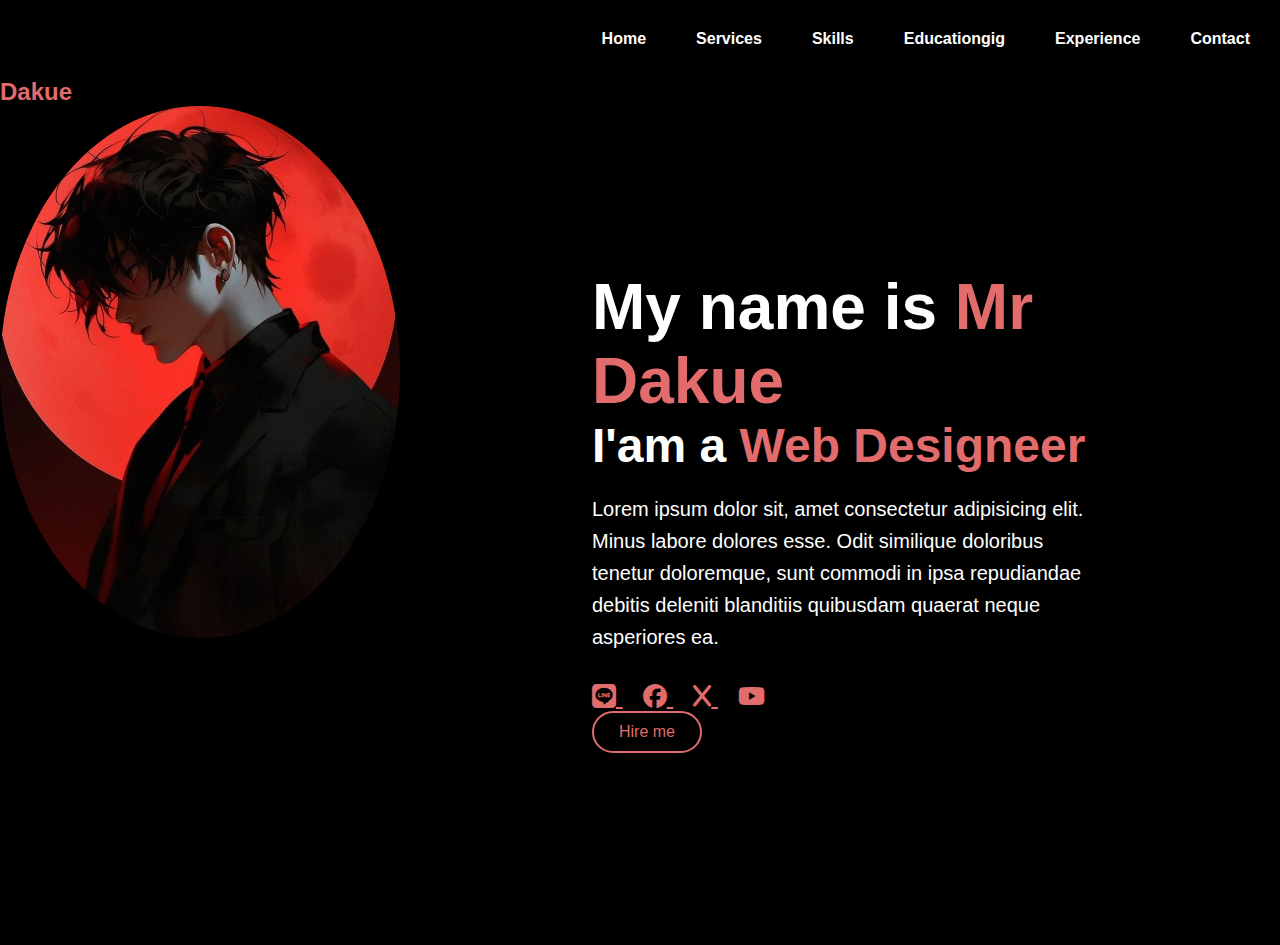
<file: index.html>
<!DOCTYPE html>
<html lang="en">

<head>
    <meta charset="UTF-8">
    <meta name="viewport" content="width=device-width, initial-scale=1.0">
    <title>Document</title>
    <!-- <link rel="stylesheet" href="style.css"> -->
     <link rel="stylesheet" href="./style.css">
    <link rel="stylesheet" href="https://cdnjs.cloudflare.com/ajax/libs/font-awesome/6.5.0/css/all.min.css">
    
</head>

<body>
    <header>
        <nav>
            <ul>
                <li>
                    Home
                </li>
                <li>
                    Services
                </li>
                <li>
                    Skills
                </li>
                <li>
                    Educationgig
                </li>
                <li>
                    Experience
                </li>
                <li> 
                    Contact
                </li>
            </ul>
        </nav>
    </header>
    <main>
        <div class="container">
            <div class="image">
                <div>
                    <h2 class="font-name">
                        Dakue
                    </h2>
                    <img src="./image/image.jpg" alt="Dakue">
                </div>
                <div class="info">
                    <div>
                        <h1>
                            My name is <span class="highlight">Mr Dakue</span>
                        </h1>
                        <h2>
                            I'am a <span class="highlight">Web Designeer</span>
                        </h2>
                        <p>
                            Lorem ipsum dolor sit, amet consectetur adipisicing elit. Minus labore dolores esse.
                            Odit similique doloribus tenetur doloremque, sunt commodi in ipsa repudiandae
                            debitis deleniti blanditiis quibusdam quaerat neque asperiores ea.
                        </p>
                        <div class="social-icons">
                            <a href="https://www.line.me/th/" target="_blank">
                                <i class="fab fa-line"></i>
                            </a>
                            <a href="https://web.facebook.com/" target="_blank">
                                <i class="fab fa-facebook"></i>
                            </a>
                            <a href="https://x.com/home" target="_blank">
                                <i class="fab fa-x"></i>
                            </a>
                            <a href="https://www.youtube.com/">
                                <i class="fab fa-youtube"></i>
                            </a>
                        </div>
                    </div>
                    <button>
                        Hire me
                    </button>
                </div>

            </div>
    </main>
</body>

</html>
</file>
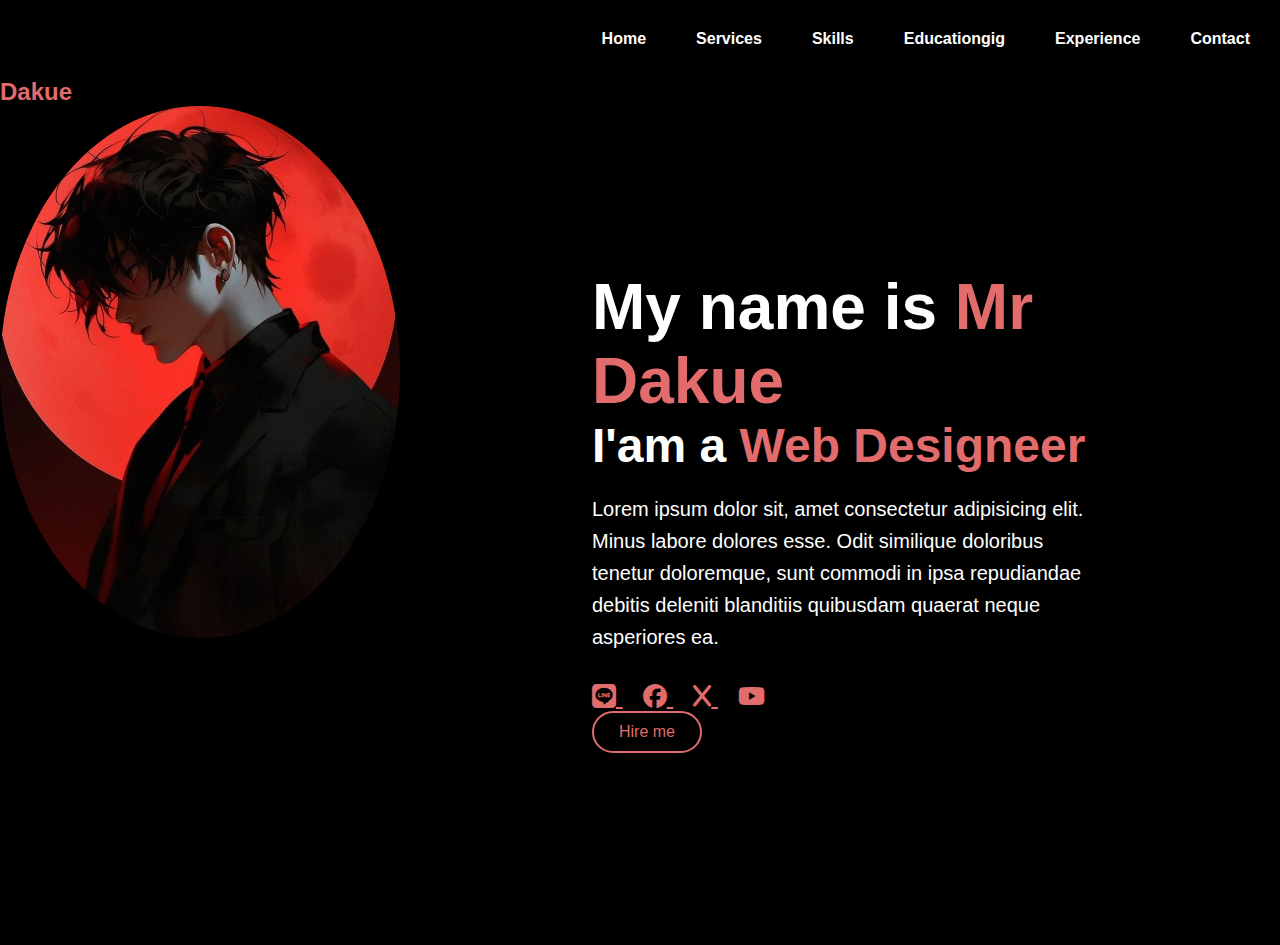
<file: html/index.html>
<!DOCTYPE html>
<html lang="en">

<head>
    <meta charset="UTF-8">
    <meta name="viewport" content="width=device-width, initial-scale=1.0">
    <title>Document</title>
    <link rel="stylesheet" href="/css/style.css">
    <link rel="stylesheet" href="https://cdnjs.cloudflare.com/ajax/libs/font-awesome/6.5.0/css/all.min.css">
    
</head>

<body>
    <header>
        <nav>
            <ul>
                <li>
                    Home
                </li>
                <li>
                    Services
                </li>
                <li>
                    Skills
                </li>
                <li>
                    Educationgig
                </li>
                <li>
                    Experience
                </li>
                <li> 
                    Contact
                </li>
            </ul>
        </nav>
    </header>
    <main>
        <div class="container">
            <div class="image">
                <div>
                    <h2 class="font-name">
                        Dakue
                    </h2>
                    <img src="/image/WhatsApp Image 2025-04-20 at 09.49.48_501327f2.jpg" alt="Dakue">
                </div>
                <div class="info">
                    <div>
                        <h1>
                            My name is <span class="highlight">Mr Dakue</span>
                        </h1>
                        <h2>
                            I'am a <span class="highlight">Web Designeer</span>
                        </h2>
                        <p>
                            Lorem ipsum dolor sit, amet consectetur adipisicing elit. Minus labore dolores esse.
                            Odit similique doloribus tenetur doloremque, sunt commodi in ipsa repudiandae
                            debitis deleniti blanditiis quibusdam quaerat neque asperiores ea.
                        </p>
                        <div class="social-icons">
                            <a href="https://www.line.me/th/" target="_blank">
                                <i class="fab fa-line"></i>
                            </a>
                            <a href="https://web.facebook.com/" target="_blank">
                                <i class="fab fa-facebook"></i>
                            </a>
                            <a href="https://x.com/home" target="_blank">
                                <i class="fab fa-x"></i>
                            </a>
                            <a href="https://www.youtube.com/">
                                <i class="fab fa-youtube"></i>
                            </a>
                        </div>
                    </div>
                    <button>
                        Hire me
                    </button>
                </div>

            </div>
    </main>
</body>

</html>
</file>
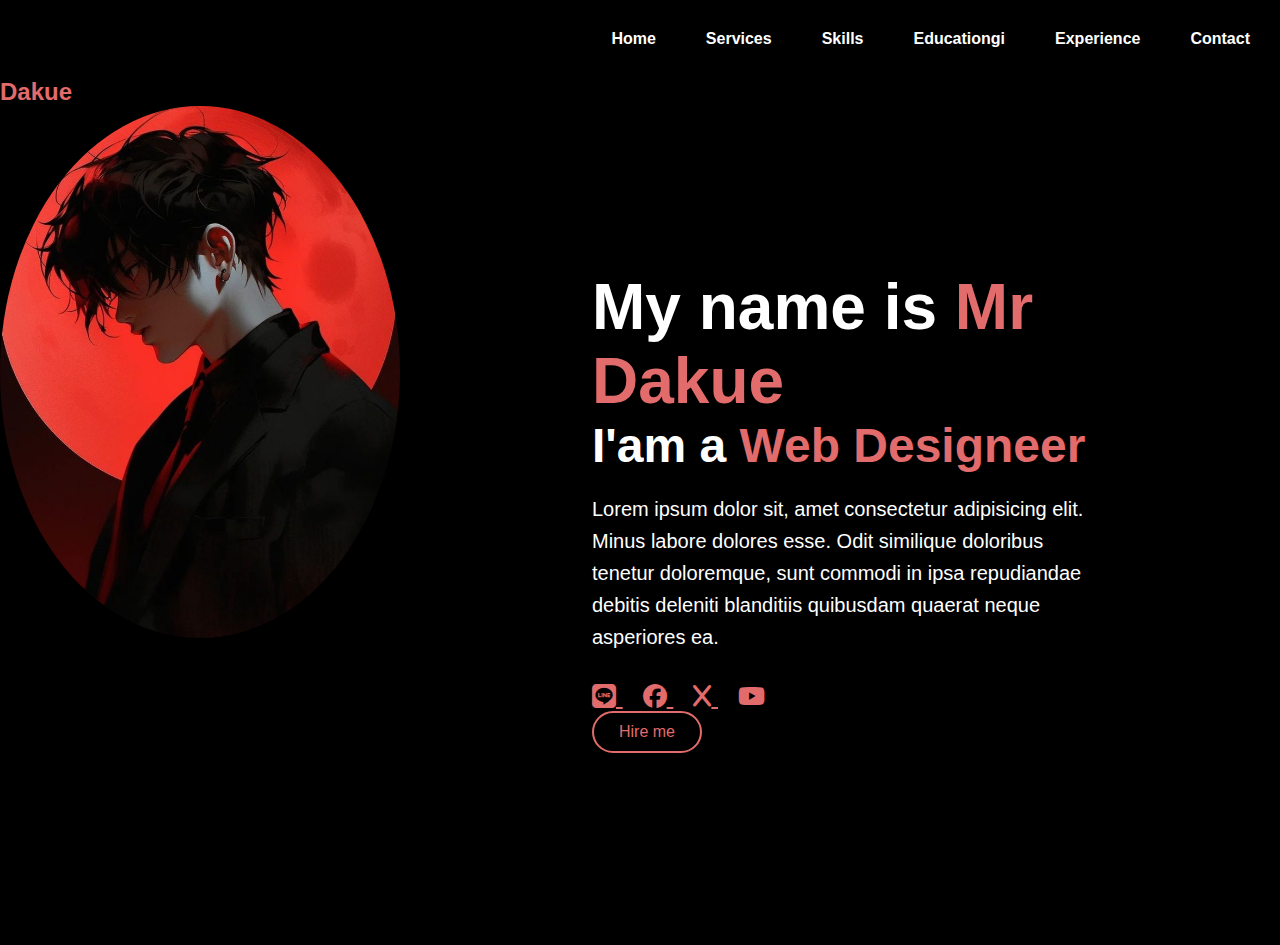
<file: html/homepage.html>
<!DOCTYPE html>
<html lang="en">

<head>
    <meta charset="UTF-8">
    <meta name="viewport" content="width=device-width, initial-scale=1.0">
    <title>Document</title>
    <link rel="stylesheet" href="/css/style.css">
    <link rel="stylesheet" href="https://cdnjs.cloudflare.com/ajax/libs/font-awesome/6.5.0/css/all.min.css">
    
</head>

<body>
    <header>
        <nav>
            <ul>
                <li>
                    Home
                </li>
                <li>
                    Services
                </li>
                <li>
                    Skills
                </li>
                <li>
                    Educationgi
                </li>
                <li>
                    Experience
                </li>
                <li> 
                    Contact
                </li>
            </ul>
        </nav>
    </header>
    <main>
        <div class="container">
            <div class="image">
                <div>
                    <h2 class="font-name">
                        Dakue
                    </h2>
                    <img src="/image/WhatsApp Image 2025-04-20 at 09.49.48_501327f2.jpg" alt="Dakue">
                </div>
                <div class="info">
                    <div>
                        <h1>
                            My name is <span class="highlight">Mr Dakue</span>
                        </h1>
                        <h2>
                            I'am a <span class="highlight">Web Designeer</span>
                        </h2>
                        <p>
                            Lorem ipsum dolor sit, amet consectetur adipisicing elit. Minus labore dolores esse.
                            Odit similique doloribus tenetur doloremque, sunt commodi in ipsa repudiandae
                            debitis deleniti blanditiis quibusdam quaerat neque asperiores ea.
                        </p>
                        <div class="social-icons">
                            <a href="https://www.line.me/th/" target="_blank">
                                <i class="fab fa-line"></i>
                            </a>
                            <a href="https://web.facebook.com/" target="_blank">
                                <i class="fab fa-facebook"></i>
                            </a>
                            <a href="https://x.com/home" target="_blank">
                                <i class="fab fa-x"></i>
                            </a>
                            <a href="https://www.youtube.com/">
                                <i class="fab fa-youtube"></i>
                            </a>
                        </div>
                    </div>
                    <button>
                        Hire me
                    </button>
                </div>

            </div>
    </main>
</body>

</html>
</file>
<file: style.css>
* {
    margin: 0;
    padding: 0;
    box-sizing: border-box;
}

body {
    background-color: black;
    color: white;
    font-family: 'Arial', sans-serif;
}

nav ul {
    display: flex;
    justify-content: flex-end;
    padding: 30px;
    gap: 50px;
    list-style: none;
}

nav li {
    color: white;
    cursor: pointer;
    font-weight: 600;
}

.cotainer {
    display: flex;
    align-items: center;
    justify-content: space-around;
    padding: 50px 10%;
}

.font-name {
    font-family: Arial, sans-serif;
    color: #e26b6b;
}

.image {
    position: relative;
    display: flex;
}

.image img {
    width: 400px;
    border-radius: 60%;
}

.info {
    padding: 15%;
}

.info h1 {
    font-size: 4em;
    max-width: 600px;
}

.info h2 {
    font-size: 3em;
    margin-bottom: 20px;
}

.highlight {
    color: #e26b6b;
}

.info p {
    font-size: 20px;
    line-height: 1.6;
    margin-bottom: 30px;
    color: white;
}

.social-icons a {
    margin-right: 20px;
    color: #e26b6b;
    font-size: 1.5em;
    transition: 0.3s ease;
}

.social-icons a:hover {
    transform: scale(1.2);
}

button {
    background-color: transparent;
    color: #e26b6b;
    border: 2px solid #e26b6b;
    padding: 10px 25px;
    font-size: 1em;
    border-radius: 30px;
    cursor: pointer;
    transition: 0.3s ease;
}

button:hover {
    font-size: 20px;
    background-color: #e26b6b;
    color: #000;
}


/*=======responsive=======*/


/* ✅ Mobile-first adjustments */
@media (max-width: 767.98px) {
    body {
        background-color: white;
        color: rgb(0, 0, 0);
        font-family: 'Arial', sans-serif;
    }

    nav ul {
        display: flex;
        justify-content: flex-end;
        padding: 15px;
        gap: 25px;
        list-style: none;
    }

    nav li {
        color: rgb(0, 0, 0);
        cursor: pointer;
        font-weight: 300;
    }

    .cotainer {
        display: flex;
        align-items: center;
        justify-content: space-around;
        padding: 25px 5%;
    }

    .image img {
        width: 200px;
        border-radius: 60%;
    }

    .info {
        padding: 15%;
    }
    
    .info h1 {
        font-size: 1em;
        max-width: 100px;
    }
    
    .info h2 {
        font-size: 0.5rem;
        margin-bottom: 10px;
    }

    .info p {
        font-size: 0.7rem;
        color: rgb(206, 174, 46);
    }
    .social-icons a {
        margin-right: 10px;
        color: #e26b6b;
        font-size: 1.5em;
        transition: 0.3s ease;
    }
    
    .social-icons a:hover {
        transform: scale(1.2);
    }
}
</file>
<file: css/style.css>
* {
    margin: 0;
    padding: 0;
    box-sizing: border-box;
}

body {
    background-color: black;
    color: white;
    font-family: 'Arial', sans-serif;
}

nav ul {
    display: flex;
    justify-content: flex-end;
    padding: 30px;
    gap: 50px;
    list-style: none;
}

nav li {
    color: white;
    cursor: pointer;
    font-weight: 600;
}

.cotainer {
    display: flex;
    align-items: center;
    justify-content: space-around;
    padding: 50px 10%;
}

.font-name {
    font-family: Arial, sans-serif;
    color: #e26b6b;
}

.image {
    position: relative;
    display: flex;
}

.image img {
    width: 400px;
    border-radius: 60%;
}

.info {
    padding: 15%;
}

.info h1 {
    font-size: 4em;
    max-width: 600px;
}

.info h2 {
    font-size: 3em;
    margin-bottom: 20px;
}

.highlight {
    color: #e26b6b;
}

.info p {
    font-size: 20px;
    line-height: 1.6;
    margin-bottom: 30px;
    color: white;
}

.social-icons a {
    margin-right: 20px;
    color: #e26b6b;
    font-size: 1.5em;
    transition: 0.3s ease;
}

.social-icons a:hover {
    transform: scale(1.2);
}

button {
    background-color: transparent;
    color: #e26b6b;
    border: 2px solid #e26b6b;
    padding: 10px 25px;
    font-size: 1em;
    border-radius: 30px;
    cursor: pointer;
    transition: 0.3s ease;
}

button:hover {
    font-size: 20px;
    background-color: #e26b6b;
    color: #000;
}


/*=======responsive=======*/


/* ✅ Mobile-first adjustments */
@media (max-width: 767.98px) {
    body {
        background-color: white;
        color: rgb(0, 0, 0);
        font-family: 'Arial', sans-serif;
    }

    nav ul {
        display: flex;
        justify-content: flex-end;
        padding: 15px;
        gap: 25px;
        list-style: none;
    }

    nav li {
        color: rgb(0, 0, 0);
        cursor: pointer;
        font-weight: 300;
    }

    .cotainer {
        display: flex;
        align-items: center;
        justify-content: space-around;
        padding: 25px 5%;
    }

    .image img {
        width: 200px;
        border-radius: 60%;
    }

    .info {
        padding: 15%;
    }
    
    .info h1 {
        font-size: 1em;
        max-width: 100px;
    }
    
    .info h2 {
        font-size: 0.5rem;
        margin-bottom: 10px;
    }

    .info p {
        font-size: 0.7rem;
        color: rgb(206, 174, 46);
    }
    .social-icons a {
        margin-right: 10px;
        color: #e26b6b;
        font-size: 1.5em;
        transition: 0.3s ease;
    }
    
    .social-icons a:hover {
        transform: scale(1.2);
    }
}
</file>
